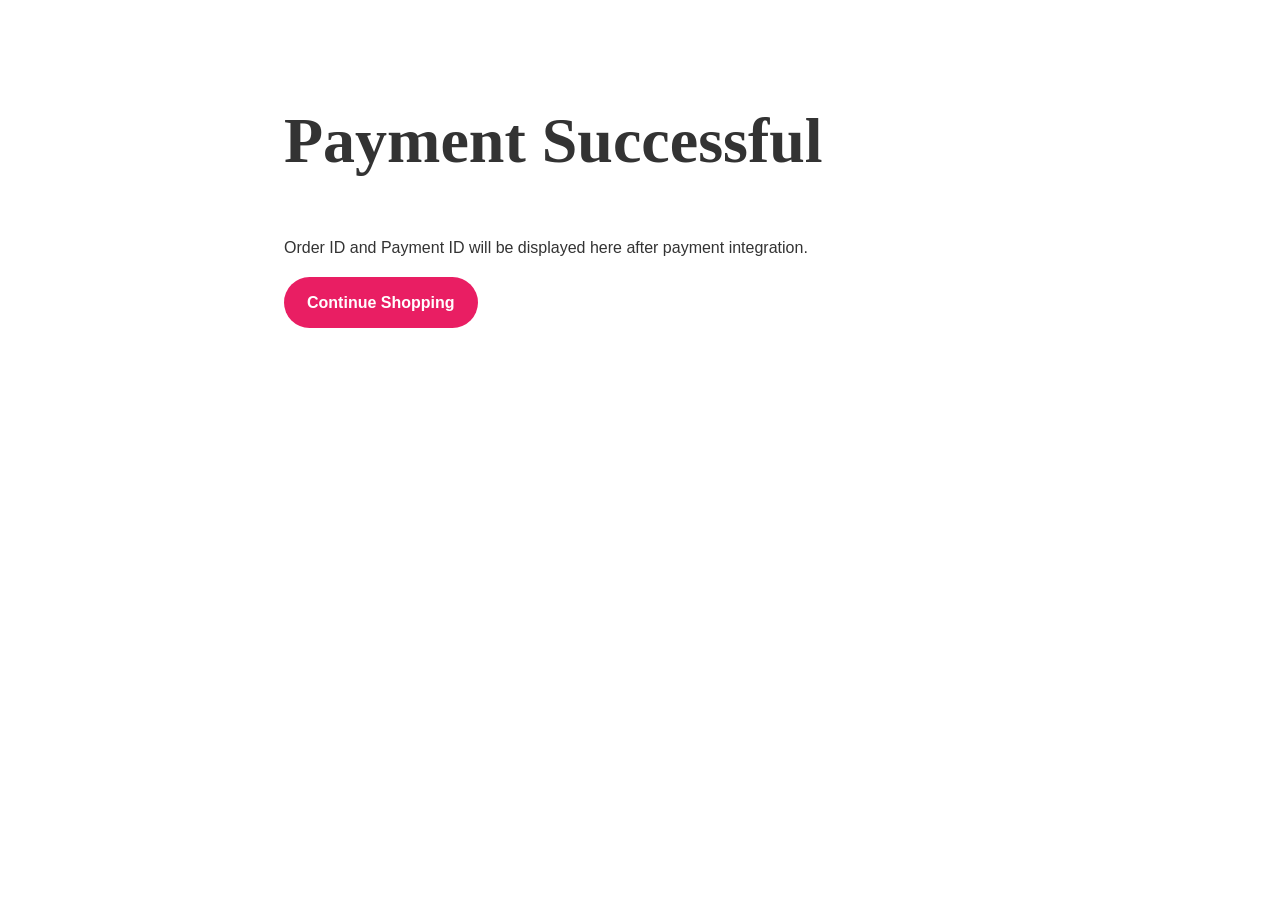
<file: success.html>
<!doctype html>
<html lang="en">
  <head>
    <meta charset="UTF-8" />
    <meta name="viewport" content="width=device-width, initial-scale=1.0" />
    <title>Payment Success | DS Decor</title>
    <link rel="stylesheet" href="css/style.css" />
    <link rel="stylesheet" href="css/responsive.css" />
  </head>
  <body>
    <main class="placeholder-page">
      <h1>Payment Successful</h1>
      <p>Order ID and Payment ID will be displayed here after payment integration.</p>
      <a class="btn btn-primary" href="index.html">Continue Shopping</a>
    </main>
  </body>
</html>
</file>
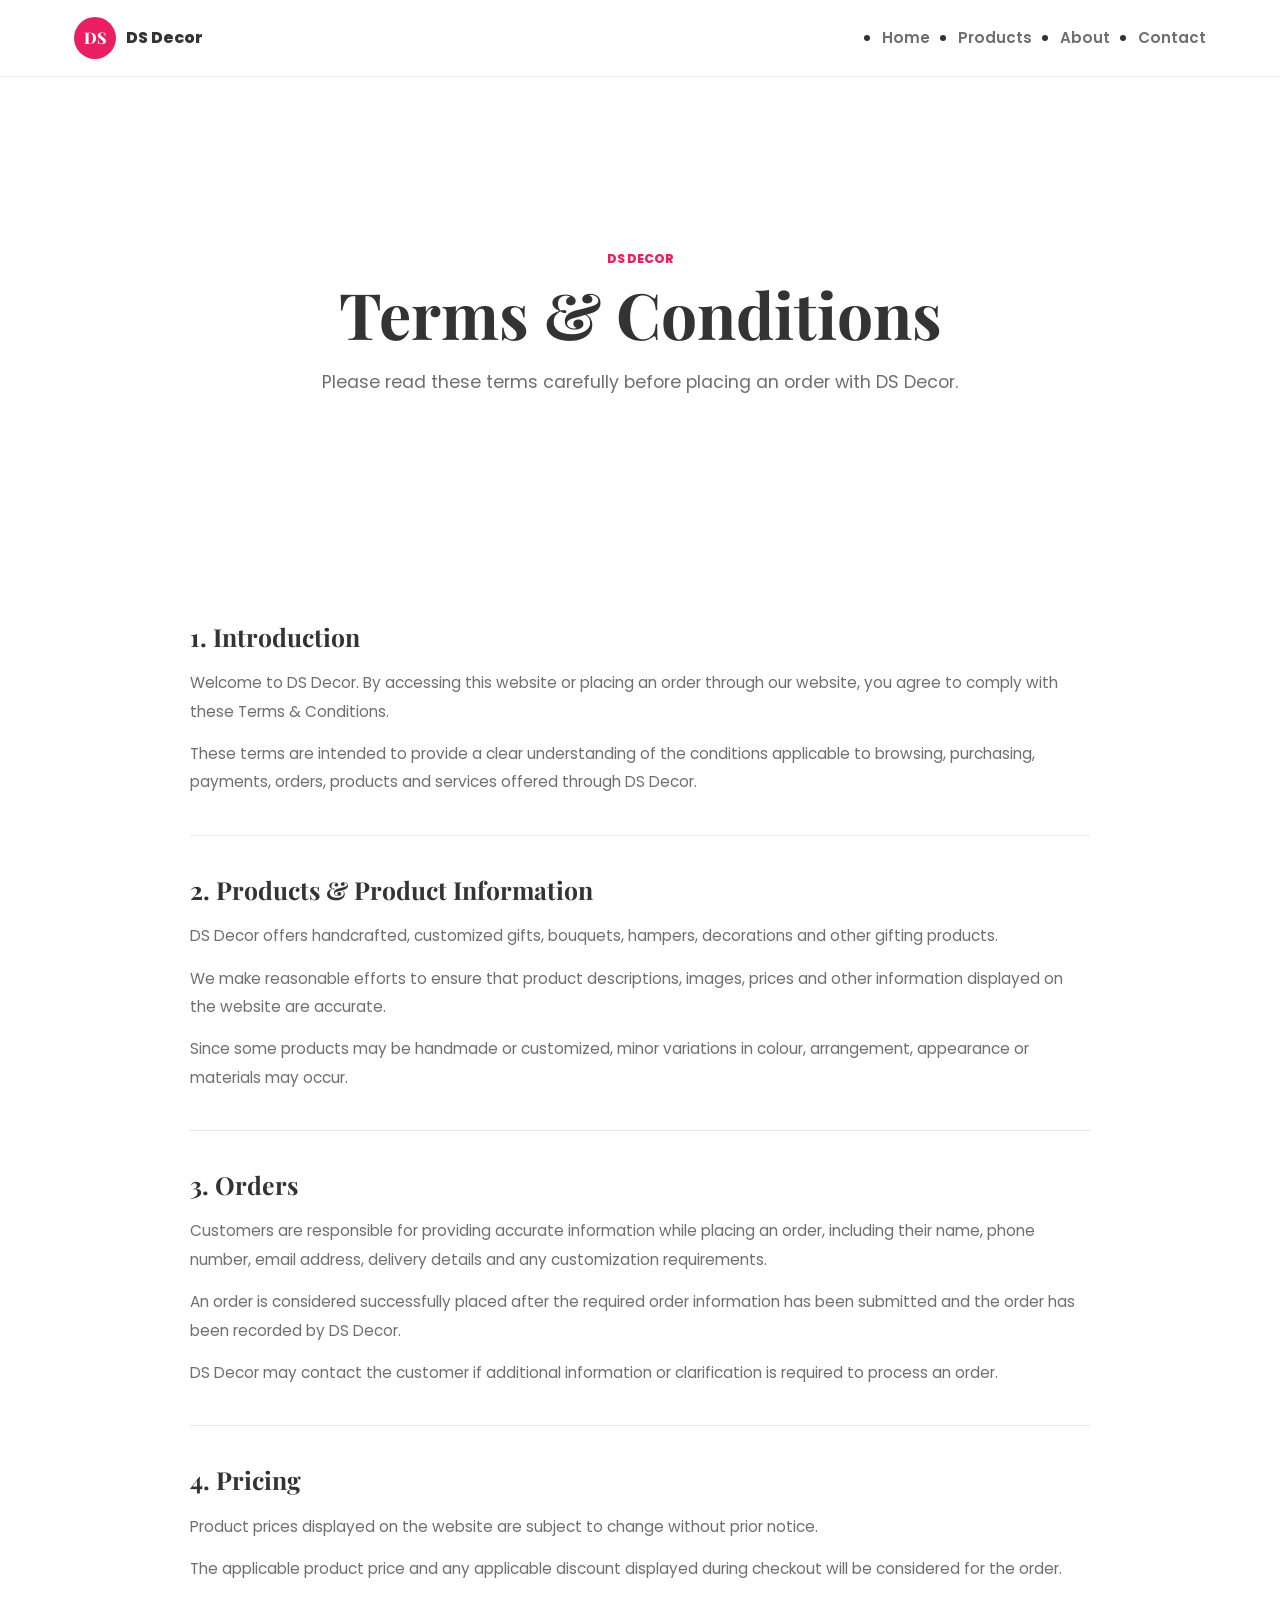
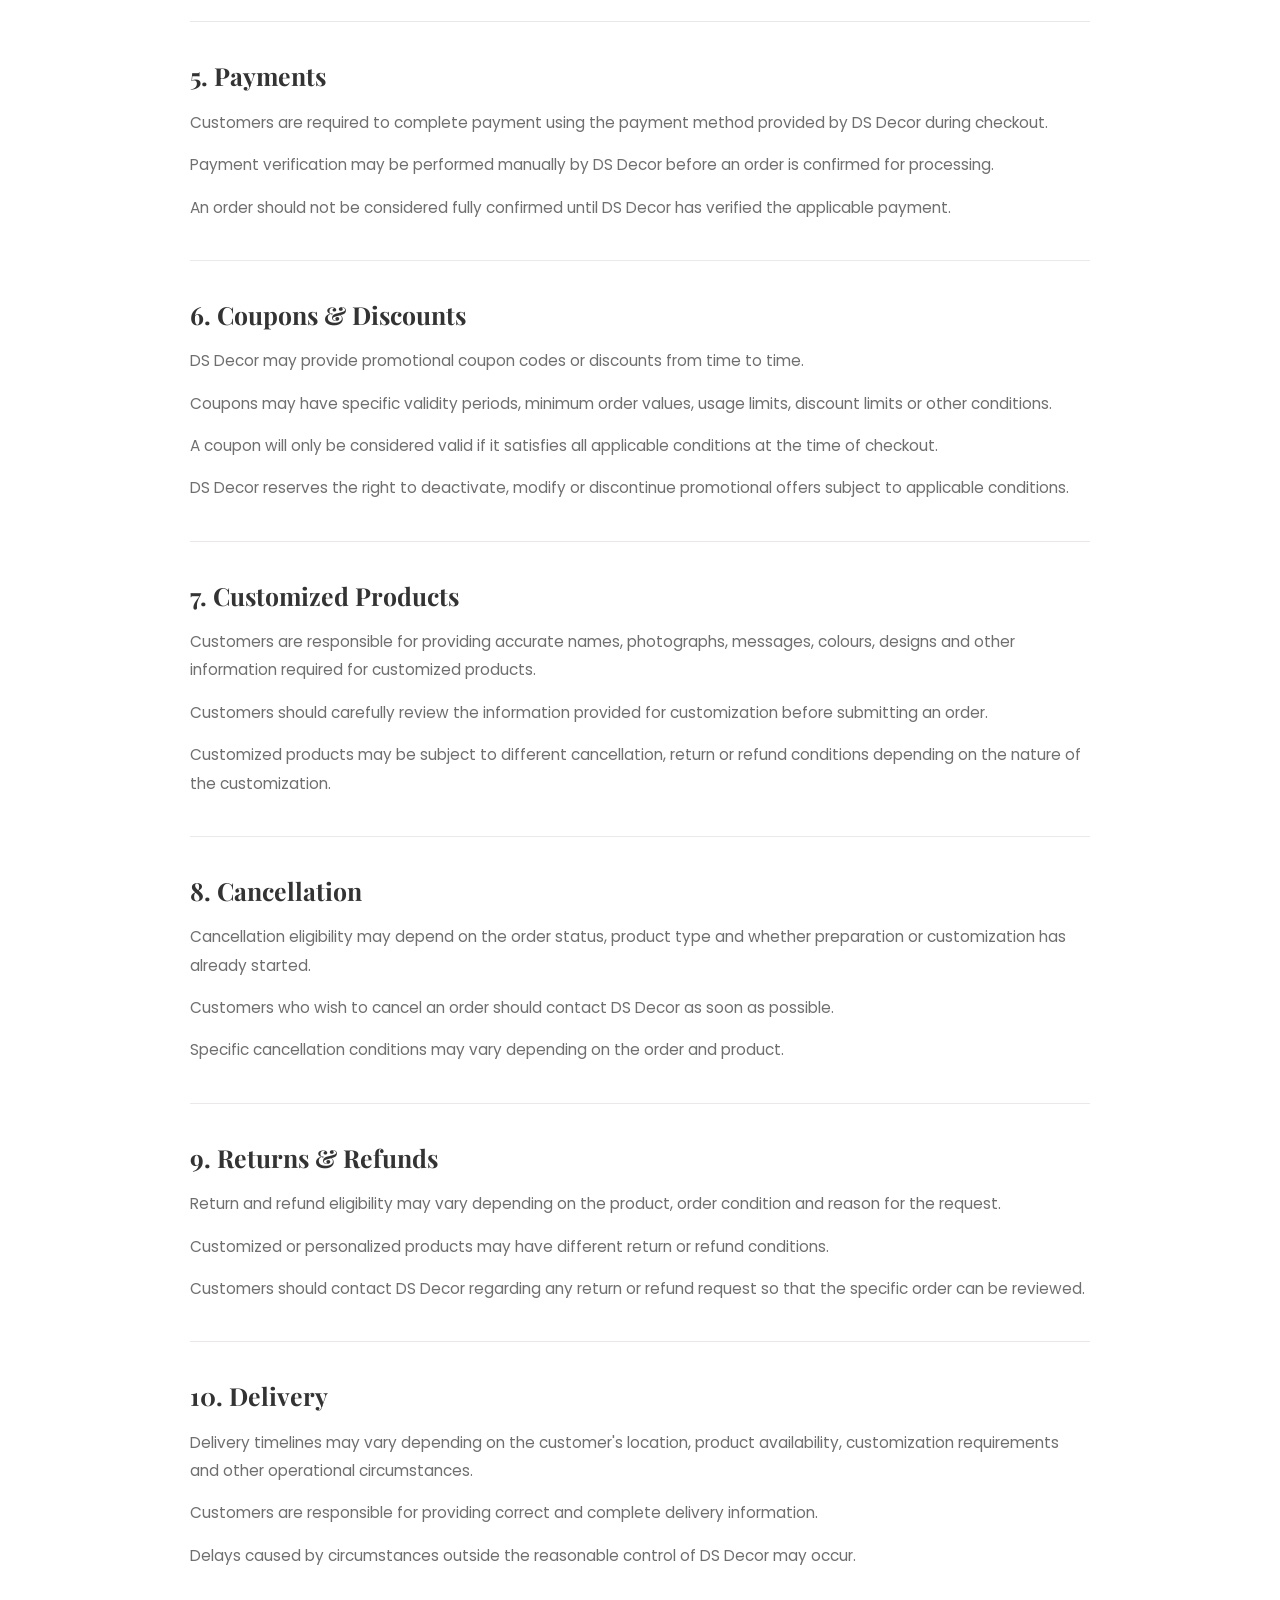
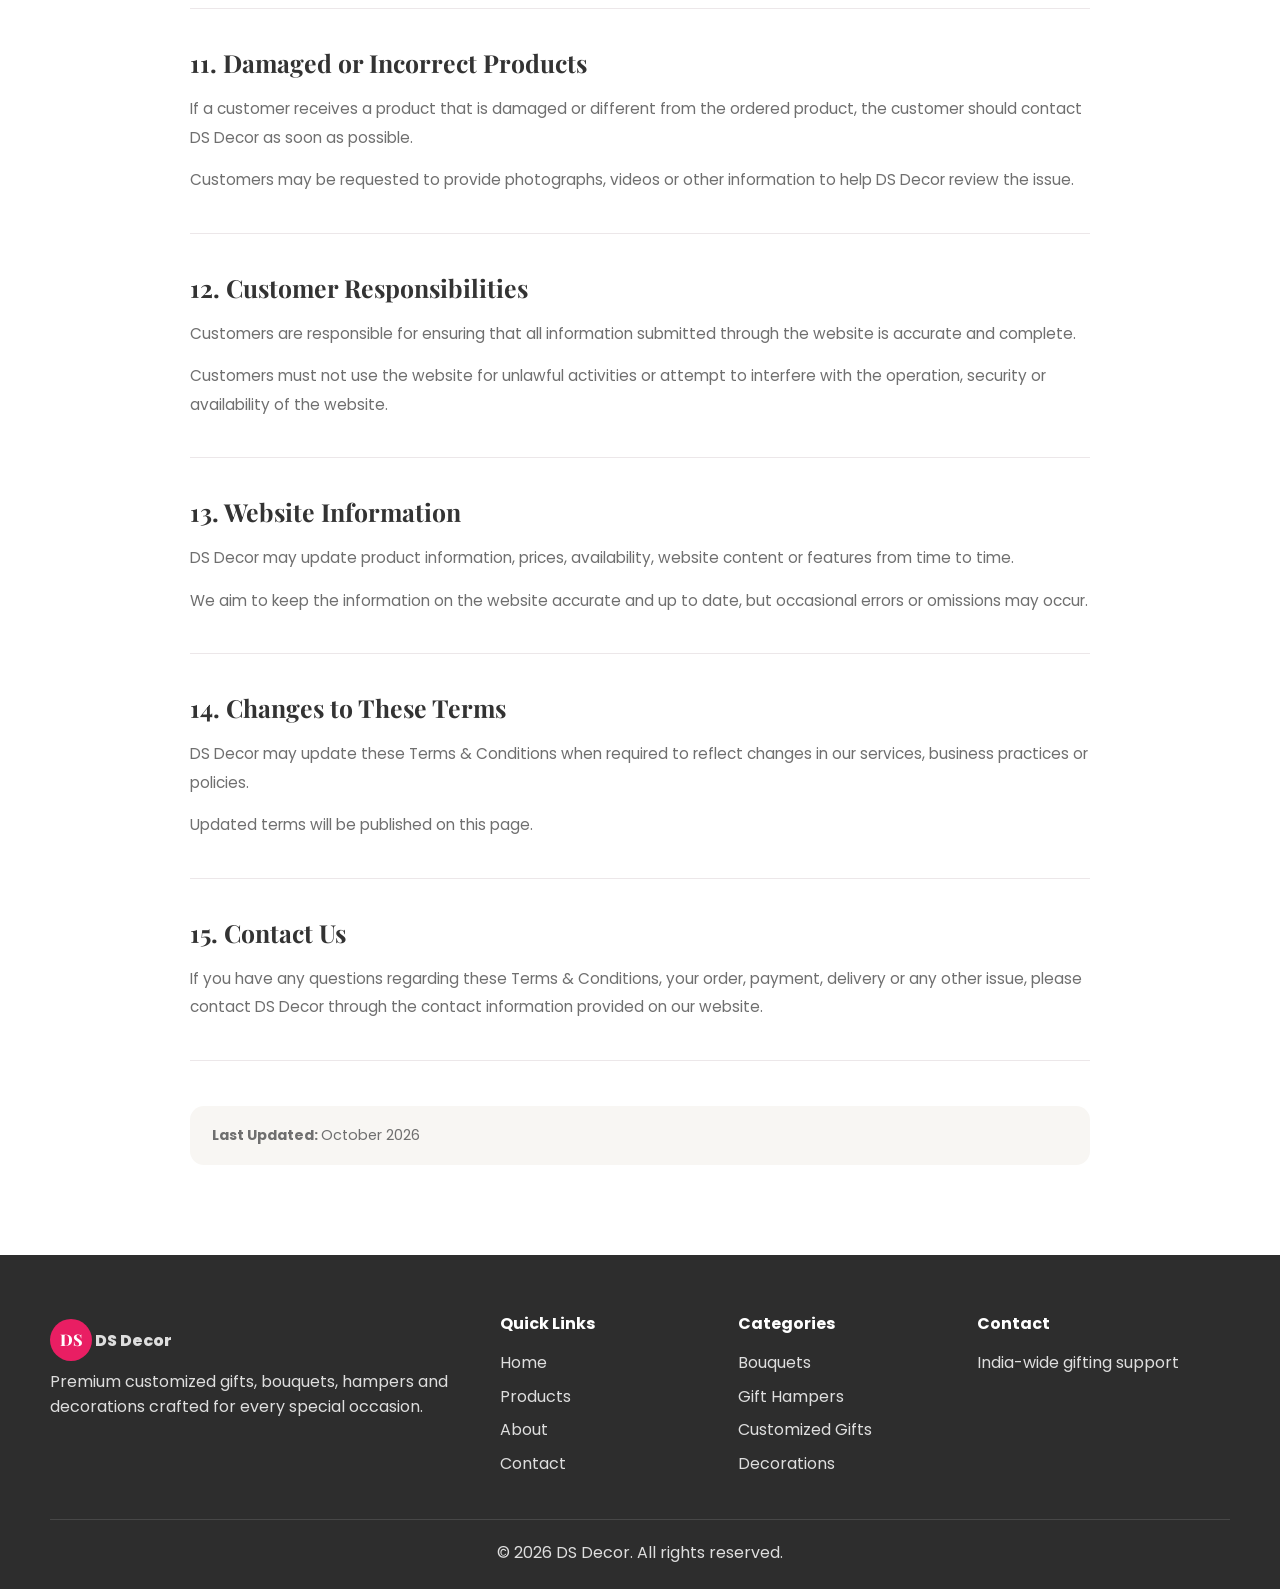
<file: terms.html>
<!DOCTYPE html>
<html lang="en">

<head>

    <meta charset="UTF-8">

    <meta
        name="viewport"
        content="width=device-width, initial-scale=1.0">

    <title>Terms & Conditions | DS Decor</title>

    <meta
        name="description"
        content="Terms and Conditions for purchasing products from DS Decor.">

    <!-- Google Fonts -->

    <link
        rel="preconnect"
        href="https://fonts.googleapis.com">

    <link
        rel="preconnect"
        href="https://fonts.gstatic.com"
        crossorigin>

    <link
        href="https://fonts.googleapis.com/css2?family=Poppins:wght@300;400;500;600;700;800&family=Playfair+Display:wght@600;700;800&display=swap"
        rel="stylesheet">

    <!-- Existing CSS -->

    <link
        rel="stylesheet"
        href="css/style.css">

    <!-- Terms Page CSS -->

    <link
        rel="stylesheet"
        href="css/terms.css">

    <!-- Responsive CSS -->

    <link
        rel="stylesheet"
        href="css/responsive.css">

</head>


<body>


    <!-- =========================
            HEADER
    ========================== -->

    <header class="site-header">

        <nav class="navbar">

            <a
                href="index.html"
                class="brand">

                <span class="brand-mark">
                    DS
                </span>

                <span>
                    DS Decor
                </span>

            </a>


            <ul class="nav-links">

                <li>
                    <a href="index.html">
                        Home
                    </a>
                </li>

                <li>
                    <a href="products.html">
                        Products
                    </a>
                </li>

                <li>
                    <a href="about.html">
                        About
                    </a>
                </li>

                <li>
                    <a href="contact.html">
                        Contact
                    </a>
                </li>

            </ul>

        </nav>

    </header>



    <!-- =========================
            HERO
    ========================== -->

    <section class="terms-hero">

        <div class="section">

            <p class="eyebrow">
                DS DECOR
            </p>

            <h1>
                Terms & Conditions
            </h1>

            <p class="hero-copy">

                Please read these terms carefully before
                placing an order with DS Decor.

            </p>

        </div>

    </section>



    <!-- =========================
            TERMS CONTENT
    ========================== -->

    <main>

        <section class="section terms-section">

            <div class="terms-content">


                <!-- =========================
                        INTRODUCTION
                ========================== -->

                <article class="terms-block">

                    <h2>
                        1. Introduction
                    </h2>

                    <p>

                        Welcome to DS Decor. By accessing this
                        website or placing an order through our
                        website, you agree to comply with these
                        Terms & Conditions.

                    </p>

                    <p>

                        These terms are intended to provide a
                        clear understanding of the conditions
                        applicable to browsing, purchasing,
                        payments, orders, products and services
                        offered through DS Decor.

                    </p>

                </article>



                <!-- =========================
                        PRODUCTS
                ========================== -->

                <article class="terms-block">

                    <h2>
                        2. Products & Product Information
                    </h2>

                    <p>

                        DS Decor offers handcrafted, customized
                        gifts, bouquets, hampers, decorations
                        and other gifting products.

                    </p>

                    <p>

                        We make reasonable efforts to ensure that
                        product descriptions, images, prices and
                        other information displayed on the website
                        are accurate.

                    </p>

                    <p>

                        Since some products may be handmade or
                        customized, minor variations in colour,
                        arrangement, appearance or materials may
                        occur.

                    </p>

                </article>



                <!-- =========================
                        ORDERS
                ========================== -->

                <article class="terms-block">

                    <h2>
                        3. Orders
                    </h2>

                    <p>

                        Customers are responsible for providing
                        accurate information while placing an
                        order, including their name, phone number,
                        email address, delivery details and any
                        customization requirements.

                    </p>

                    <p>

                        An order is considered successfully placed
                        after the required order information has
                        been submitted and the order has been
                        recorded by DS Decor.

                    </p>

                    <p>

                        DS Decor may contact the customer if
                        additional information or clarification
                        is required to process an order.

                    </p>

                </article>



                <!-- =========================
                        PRICING
                ========================== -->

                <article class="terms-block">

                    <h2>
                        4. Pricing
                    </h2>

                    <p>

                        Product prices displayed on the website
                        are subject to change without prior notice.

                    </p>

                    <p>

                        The applicable product price and any
                        applicable discount displayed during
                        checkout will be considered for the order.

                    </p>

                </article>



                <!-- =========================
                        PAYMENT
                ========================== -->

                <article class="terms-block">

                    <h2>
                        5. Payments
                    </h2>

                    <p>

                        Customers are required to complete payment
                        using the payment method provided by
                        DS Decor during checkout.

                    </p>

                    <p>

                        Payment verification may be performed
                        manually by DS Decor before an order is
                        confirmed for processing.

                    </p>

                    <p>

                        An order should not be considered fully
                        confirmed until DS Decor has verified the
                        applicable payment.

                    </p>

                </article>



                <!-- =========================
                        COUPONS
                ========================== -->

                <article class="terms-block">

                    <h2>
                        6. Coupons & Discounts
                    </h2>

                    <p>

                        DS Decor may provide promotional coupon
                        codes or discounts from time to time.

                    </p>

                    <p>

                        Coupons may have specific validity periods,
                        minimum order values, usage limits,
                        discount limits or other conditions.

                    </p>

                    <p>

                        A coupon will only be considered valid if
                        it satisfies all applicable conditions at
                        the time of checkout.

                    </p>

                    <p>

                        DS Decor reserves the right to deactivate,
                        modify or discontinue promotional offers
                        subject to applicable conditions.

                    </p>

                </article>



                <!-- =========================
                        CUSTOMIZATION
                ========================== -->

                <article class="terms-block">

                    <h2>
                        7. Customized Products
                    </h2>

                    <p>

                        Customers are responsible for providing
                        accurate names, photographs, messages,
                        colours, designs and other information
                        required for customized products.

                    </p>

                    <p>

                        Customers should carefully review the
                        information provided for customization
                        before submitting an order.

                    </p>

                    <p>

                        Customized products may be subject to
                        different cancellation, return or refund
                        conditions depending on the nature of the
                        customization.

                    </p>

                </article>



                <!-- =========================
                        CANCELLATION
                ========================== -->

                <article class="terms-block">

                    <h2>
                        8. Cancellation
                    </h2>

                    <p>

                        Cancellation eligibility may depend on
                        the order status, product type and whether
                        preparation or customization has already
                        started.

                    </p>

                    <p>

                        Customers who wish to cancel an order
                        should contact DS Decor as soon as possible.

                    </p>

                    <p>

                        Specific cancellation conditions may vary
                        depending on the order and product.

                    </p>

                </article>



                <!-- =========================
                        RETURNS & REFUNDS
                ========================== -->

                <article class="terms-block">

                    <h2>
                        9. Returns & Refunds
                    </h2>

                    <p>

                        Return and refund eligibility may vary
                        depending on the product, order condition
                        and reason for the request.

                    </p>

                    <p>

                        Customized or personalized products may
                        have different return or refund conditions.

                    </p>

                    <p>

                        Customers should contact DS Decor regarding
                        any return or refund request so that the
                        specific order can be reviewed.

                    </p>

                </article>



                <!-- =========================
                        DELIVERY
                ========================== -->

                <article class="terms-block">

                    <h2>
                        10. Delivery
                    </h2>

                    <p>

                        Delivery timelines may vary depending on
                        the customer's location, product
                        availability, customization requirements
                        and other operational circumstances.

                    </p>

                    <p>

                        Customers are responsible for providing
                        correct and complete delivery information.

                    </p>

                    <p>

                        Delays caused by circumstances outside the
                        reasonable control of DS Decor may occur.

                    </p>

                </article>



                <!-- =========================
                        DAMAGED / WRONG PRODUCT
                ========================== -->

                <article class="terms-block">

                    <h2>
                        11. Damaged or Incorrect Products
                    </h2>

                    <p>

                        If a customer receives a product that is
                        damaged or different from the ordered
                        product, the customer should contact
                        DS Decor as soon as possible.

                    </p>

                    <p>

                        Customers may be requested to provide
                        photographs, videos or other information
                        to help DS Decor review the issue.

                    </p>

                </article>



                <!-- =========================
                        CUSTOMER RESPONSIBILITY
                ========================== -->

                <article class="terms-block">

                    <h2>
                        12. Customer Responsibilities
                    </h2>

                    <p>

                        Customers are responsible for ensuring that
                        all information submitted through the
                        website is accurate and complete.

                    </p>

                    <p>

                        Customers must not use the website for
                        unlawful activities or attempt to interfere
                        with the operation, security or availability
                        of the website.

                    </p>

                </article>



                <!-- =========================
                        WEBSITE INFORMATION
                ========================== -->

                <article class="terms-block">

                    <h2>
                        13. Website Information
                    </h2>

                    <p>

                        DS Decor may update product information,
                        prices, availability, website content or
                        features from time to time.

                    </p>

                    <p>

                        We aim to keep the information on the
                        website accurate and up to date, but
                        occasional errors or omissions may occur.

                    </p>

                </article>



                <!-- =========================
                        CHANGES
                ========================== -->

                <article class="terms-block">

                    <h2>
                        14. Changes to These Terms
                    </h2>

                    <p>

                        DS Decor may update these Terms & Conditions
                        when required to reflect changes in our
                        services, business practices or policies.

                    </p>

                    <p>

                        Updated terms will be published on this
                        page.

                    </p>

                </article>



                <!-- =========================
                        CONTACT
                ========================== -->

                <article class="terms-block">

                    <h2>
                        15. Contact Us
                    </h2>

                    <p>

                        If you have any questions regarding these
                        Terms & Conditions, your order, payment,
                        delivery or any other issue, please contact
                        DS Decor through the contact information
                        provided on our website.

                    </p>

                </article>



                <!-- =========================
                        LAST UPDATED
                ========================== -->

                <div class="terms-updated">

                    <strong>
                        Last Updated:
                    </strong>

                    October 2026

                </div>


            </div>

        </section>

    </main>



    <!-- =========================
            FOOTER
    ========================== -->

    <footer class="site-footer">

        <div class="footer-grid">


            <div>

                <a
                    href="index.html"
                    class="brand footer-brand">

                    <span class="brand-mark">
                        DS
                    </span>

                    <span>
                        DS Decor
                    </span>

                </a>

                <p>

                    Premium customized gifts,
                    bouquets, hampers and
                    decorations crafted for
                    every special occasion.

                </p>

            </div>


            <div>

                <h2>
                    Quick Links
                </h2>

                <a href="index.html">
                    Home
                </a>

                <a href="products.html">
                    Products
                </a>

                <a href="about.html">
                    About
                </a>

                <a href="contact.html">
                    Contact
                </a>

            </div>


            <div>

                <h2>
                    Categories
                </h2>

                <a href="products.html">
                    Bouquets
                </a>

                <a href="products.html">
                    Gift Hampers
                </a>

                <a href="products.html">
                    Customized Gifts
                </a>

                <a href="products.html">
                    Decorations
                </a>

            </div>


            <div>

                <h2>
                    Contact
                </h2>

                <p>
                    India-wide gifting support
                </p>

            </div>


        </div>


        <p class="footer-bottom">

            &copy; 2026 DS Decor.
            All rights reserved.

        </p>

    </footer>


</body>

</html>
</file>
<file: css/style.css>
:root {
  --color-white: #ffffff;
  --color-light: #f8f8f8;
  --color-pink: #e91e63;
  --color-pink-dark: #c2185b;
  --color-success: #4caf50;
  --color-text: #333333;
  --color-muted: #6f6f6f;
  --color-border: #ece7e9;
  --color-cream: #fff7fa;
  --color-gold: #c69b57;
  --shadow-soft: 0 18px 45px rgba(51, 51, 51, 0.1);
  --shadow-card: 0 12px 30px rgba(233, 30, 99, 0.12);
}

* {
  box-sizing: border-box;
}

html {
  scroll-behavior: smooth;
}

body {
  margin: 0;
  background: var(--color-white);
  color: var(--color-text);
  font-family: "Poppins", Arial, sans-serif;
  line-height: 1.6;
}

a {
  color: inherit;
  text-decoration: none;
}

img {
  display: block;
  max-width: 100%;
}

.sr-only {
  height: 1px;
  margin: -1px;
  overflow: hidden;
  position: absolute;
  width: 1px;
  clip: rect(0, 0, 0, 0);
}

.site-header {
  background: rgba(255, 255, 255, 0.94);
  border-bottom: 1px solid var(--color-border);
  position: sticky;
  top: 0;
  z-index: 20;
  backdrop-filter: blur(16px);
}

.navbar {
  align-items: center;
  display: flex;
  justify-content: space-between;
  margin: 0 auto;
  max-width: 1180px;
  min-height: 76px;
  padding: 0 24px;
}

.brand {
  align-items: center;
  display: inline-flex;
  gap: 10px;
  font-weight: 800;
}

.brand-mark {
  align-items: center;
  background: var(--color-pink);
  border-radius: 50%;
  color: var(--color-white);
  display: inline-flex;
  font-family: "Playfair Display", Georgia, serif;
  height: 42px;
  justify-content: center;
  width: 42px;
}

.nav-links {
  align-items: center;
  display: flex;
  gap: 28px;
}

.nav-links a {
  color: var(--color-muted);
  font-size: 0.95rem;
  font-weight: 600;
  transition: color 180ms ease;
}

.nav-links a:hover,
.nav-links a[aria-current="page"] {
  color: var(--color-pink);
}

.nav-toggle {
  background: transparent;
  border: 0;
  display: none;
  padding: 8px;
}

.nav-toggle span {
  background: var(--color-text);
  border-radius: 999px;
  display: block;
  height: 2px;
  margin: 5px 0;
  width: 24px;
}

.hero {
  align-items: center;
  background:
    linear-gradient(90deg, rgba(51, 51, 51, 0.78), rgba(233, 30, 99, 0.35)),
    url("https://images.unsplash.com/photo-1513201099705-a9746e1e201f?auto=format&fit=crop&w=1800&q=80")
      center/cover;
  color: var(--color-white);
  display: flex;
  min-height: 620px;
  padding: 90px 24px;
}

.premium-hero {
  min-height: calc(100vh - 76px);
}

.hero-content {
  margin: 0 auto;
  max-width: 1180px;
  width: 100%;
}

.eyebrow {
  color: var(--color-pink);
  font-size: 0.78rem;
  font-weight: 800;
  letter-spacing: 0;
  margin: 0;
  text-transform: uppercase;
}

.hero .eyebrow,
.cta-section .eyebrow {
  color: #ffd7e4;
}

h1,
h2,
h3 {
  margin-top: 0;
}

h1,
h2 {
  font-family: "Playfair Display", Georgia, serif;
}

.hero h1 {
  font-size: clamp(2.5rem, 6vw, 5.4rem);
  line-height: 1;
  margin: 12px 0 22px;
  max-width: 820px;
}

.hero-copy {
  font-size: 1.1rem;
  max-width: 650px;
}

.hero-actions {
  display: flex;
  flex-wrap: wrap;
  gap: 14px;
  margin-top: 32px;
}

.hero-stats {
  display: flex;
  flex-wrap: wrap;
  gap: 18px;
  margin-top: 42px;
}

.hero-stats div {
  background: rgba(255, 255, 255, 0.14);
  border: 1px solid rgba(255, 255, 255, 0.25);
  border-radius: 18px;
  min-width: 140px;
  padding: 16px 18px;
  backdrop-filter: blur(12px);
}

.hero-stats strong,
.hero-stats span {
  display: block;
}

.hero-stats strong {
  font-size: 1.35rem;
}

.hero-stats span {
  color: #f7edf1;
  font-size: 0.85rem;
}

.btn {
  align-items: center;
  border: 1px solid transparent;
  border-radius: 999px;
  cursor: pointer;
  display: inline-flex;
  font-weight: 700;
  justify-content: center;
  min-height: 48px;
  padding: 12px 22px;
  transition:
    background-color 180ms ease,
    border-color 180ms ease,
    color 180ms ease,
    transform 180ms ease;
}

.btn:hover {
  transform: translateY(-2px);
}

.btn-primary {
  background: var(--color-pink);
  color: var(--color-white);
}

.btn-primary:hover {
  background: var(--color-pink-dark);
}

.btn-light {
  background: var(--color-white);
  color: var(--color-pink);
}

.text-link {
  color: var(--color-pink);
  font-weight: 800;
  white-space: nowrap;
}

.section {
  margin: 0 auto;
  max-width: 1180px;
  padding: 82px 24px;
}

.section-heading {
  margin-bottom: 34px;
  max-width: 720px;
}

.section-heading-row {
  align-items: end;
  display: flex;
  justify-content: space-between;
  max-width: 1180px;
}

.section-heading h2 {
  font-size: clamp(2rem, 4vw, 3.2rem);
  line-height: 1.1;
  margin: 8px 0 12px;
}

.section-heading p {
  color: var(--color-muted);
  margin: 0;
}

.category-grid,
.benefit-grid {
  display: grid;
  gap: 20px;
  grid-template-columns: repeat(4, 1fr);
}

.intro-strip {
  display: grid;
  gap: 18px;
  grid-template-columns: repeat(3, 1fr);
  margin-top: -52px;
  position: relative;
  z-index: 2;
}

.intro-strip article {
  background: var(--color-white);
  border: 1px solid var(--color-border);
  border-radius: 22px;
  box-shadow: var(--shadow-card);
  padding: 26px;
}

.intro-strip span {
  color: var(--color-pink);
  font-weight: 800;
}

.intro-strip h2 {
  font-family: "Poppins", Arial, sans-serif;
  font-size: 1.1rem;
  margin: 10px 0 8px;
}

.intro-strip p {
  color: var(--color-muted);
  margin: 0;
}

.category-card,
.benefit-card,
.product-card {
  background: var(--color-white);
  border: 1px solid var(--color-border);
  border-radius: 22px;
  box-shadow: var(--shadow-card);
}

.category-card {
  align-items: end;
  background:
    linear-gradient(180deg, rgba(255, 255, 255, 0.18), rgba(51, 51, 51, 0.58)),
    var(--color-cream);
  display: flex;
  min-height: 160px;
  overflow: hidden;
  padding: 20px;
  transition:
    box-shadow 180ms ease,
    transform 180ms ease;
}

.category-card:hover {
  box-shadow: var(--shadow-soft);
  transform: translateY(-5px);
}

.flower-card {
  background:
    linear-gradient(180deg, rgba(255, 255, 255, 0.08), rgba(51, 51, 51, 0.64)),
    url("https://images.unsplash.com/photo-1526047932273-341f2a7631f9?auto=format&fit=crop&w=900&q=80")
      center/cover;
}

.chocolate-card {
  background:
    linear-gradient(180deg, rgba(255, 255, 255, 0.08), rgba(51, 51, 51, 0.64)),
    url("https://images.unsplash.com/photo-1549007994-cb92caebd54b?auto=format&fit=crop&w=900&q=80")
      center/cover;
}

.hamper-card {
  background:
    linear-gradient(180deg, rgba(255, 255, 255, 0.08), rgba(51, 51, 51, 0.64)),
    url("https://images.unsplash.com/photo-1607344645866-009c320f96e0?auto=format&fit=crop&w=900&q=80")
      center/cover;
}

.custom-card {
  background:
    linear-gradient(180deg, rgba(255, 255, 255, 0.08), rgba(51, 51, 51, 0.64)),
    url("https://images.unsplash.com/photo-1513475382585-d06e58bcb0e0?auto=format&fit=crop&w=900&q=80")
      center/cover;
}

.category-card span {
  color: var(--color-white);
  font-weight: 800;
}

.featured-section {
  background: var(--color-light);
  max-width: none;
}

.featured-section > * {
  margin-left: auto;
  margin-right: auto;
  max-width: 1180px;
}

.product-grid {
  display: grid;
  gap: 24px;
  grid-template-columns: repeat(auto-fit, minmax(270px, 1fr));
}

.product-card {
  overflow: hidden;
  transition:
    box-shadow 180ms ease,
    transform 180ms ease;
}

.product-card:hover {
  box-shadow: var(--shadow-soft);
  transform: translateY(-5px);
}

.product-image,
.image-placeholder {
  aspect-ratio: 4 / 3;
  object-fit: cover;
  width: 100%;
}

.product-card-body {
  padding: 22px;
}

.product-category {
  color: var(--color-pink);
  font-size: 0.78rem;
  font-weight: 800;
  margin: 0 0 8px;
  text-transform: uppercase;
}

.product-title {
  font-size: 1.25rem;
  line-height: 1.35;
  margin-bottom: 10px;
}

.product-description {
  color: var(--color-muted);
  margin-bottom: 18px;
}

.product-actions {
  display: flex;
  flex-wrap: wrap;
  gap: 10px;
}

.product-actions .btn {
  min-height: 42px;
  padding: 10px 16px;
}

.btn-outline {
  border-color: var(--color-pink);
  color: var(--color-pink);
}

.btn-outline:hover {
  background: var(--color-pink);
  color: var(--color-white);
}

.product-footer {
  align-items: center;
  display: flex;
  gap: 16px;
  justify-content: space-between;
}

.product-price {
  font-size: 1.25rem;
  font-weight: 800;
}

.message-box {
  background: var(--color-white);
  border: 1px solid var(--color-border);
  border-radius: 18px;
  color: var(--color-muted);
  padding: 24px;
}

.occasion-grid {
  display: grid;
  gap: 16px;
  grid-template-columns: repeat(3, 1fr);
}

.occasion-grid a {
  background: var(--color-cream);
  border: 1px solid var(--color-border);
  border-radius: 999px;
  color: var(--color-text);
  font-weight: 800;
  padding: 16px 20px;
  text-align: center;
  transition:
    background-color 180ms ease,
    color 180ms ease,
    transform 180ms ease;
}

.occasion-grid a:hover {
  background: var(--color-pink);
  color: var(--color-white);
  transform: translateY(-3px);
}

.latest-section {
  background: var(--color-white);
}

.benefit-card {
  padding: 24px;
}

.benefit-card h3 {
  margin-bottom: 10px;
}

.benefit-card p {
  color: var(--color-muted);
  margin: 0;
}

.testimonials-section {
  background: var(--color-light);
  max-width: none;
}

.testimonials-section > * {
  margin-left: auto;
  margin-right: auto;
  max-width: 1180px;
}

.testimonial-grid {
  display: grid;
  gap: 20px;
  grid-template-columns: repeat(3, 1fr);
}

.testimonial-card {
  background: var(--color-white);
  border: 1px solid var(--color-border);
  border-radius: 22px;
  box-shadow: var(--shadow-card);
  padding: 26px;
}

.testimonial-card p {
  color: var(--color-muted);
  font-size: 1rem;
  margin: 0 0 18px;
}

.testimonial-card strong {
  color: var(--color-text);
}

.newsletter-section {
  align-items: center;
  background: #33252b;
  color: var(--color-white);
  display: flex;
  gap: 28px;
  justify-content: space-between;
  padding: 62px max(24px, calc((100vw - 1180px) / 2));
}

.newsletter-section h2 {
  font-size: clamp(2rem, 4vw, 3rem);
  line-height: 1.1;
  margin: 8px 0 0;
  max-width: 680px;
}

.newsletter-form {
  background: rgba(255, 255, 255, 0.12);
  border: 1px solid rgba(255, 255, 255, 0.2);
  border-radius: 999px;
  display: flex;
  gap: 10px;
  padding: 8px;
}

.newsletter-form input {
  background: transparent;
  border: 0;
  color: var(--color-white);
  min-width: 280px;
  outline: 0;
  padding: 0 12px;
}

.newsletter-form input::placeholder {
  color: #ecdde3;
}

.cta-section {
  align-items: center;
  background: var(--color-pink);
  color: var(--color-white);
  display: flex;
  gap: 28px;
  justify-content: space-between;
  padding: 56px max(24px, calc((100vw - 1180px) / 2));
}

.cta-section h2 {
  font-size: clamp(2rem, 4vw, 3rem);
  line-height: 1.1;
  margin: 8px 0 0;
}

.cta-section .btn-primary {
  background: var(--color-white);
  color: var(--color-pink);
}

.site-footer {
  background: #2d2d2d;
  color: var(--color-white);
  padding: 56px 24px 24px;
}

.footer-grid {
  display: grid;
  gap: 28px;
  grid-template-columns: 2fr 1fr 1fr 1.2fr;
  margin: 0 auto;
  max-width: 1180px;
}

.footer-grid h2 {
  font-family: "Poppins", Arial, sans-serif;
  font-size: 1rem;
  margin-bottom: 14px;
}

.footer-grid a,
.footer-grid p {
  color: #dedede;
  display: block;
  margin: 8px 0;
}

.footer-brand {
  color: var(--color-white);
  margin-bottom: 16px;
}

.footer-bottom {
  border-top: 1px solid rgba(255, 255, 255, 0.12);
  color: #dedede;
  margin: 34px auto 0;
  max-width: 1180px;
  padding-top: 20px;
  text-align: center;
}

.placeholder-page {
  margin: 0 auto;
  max-width: 760px;
  padding: 90px 24px;
}

.placeholder-page h1 {
  font-size: clamp(2.2rem, 5vw, 4rem);
}

.product-card-loading .image-placeholder,
.loading-line {
  animation: loadingPulse 1.4s ease-in-out infinite;
  background: #eeeeee;
}

.loading-line {
  border-radius: 999px;
  height: 14px;
  margin-top: 14px;
}

.loading-line.wide {
  width: 78%;
}

.loading-line.short {
  width: 45%;
}

@keyframes loadingPulse {
  0%,
  100% {
    opacity: 0.55;
  }

  50% {
    opacity: 1;
  }
}

/* =====================================================
                    PRODUCTS PAGE
===================================================== */

.page-hero{
  background:
    linear-gradient(
      90deg,
      rgba(51, 51, 51, 0.82),
      rgba(233, 30, 99, 0.48)
    ),
    url("https://images.unsplash.com/photo-1513201099705-a9746e1e201f?auto=format&fit=crop&w=1800&q=80")
      center / cover;
  color: var(--color-white);
  padding: 90px 24px;
}

.page-hero > div{
  margin: 0 auto;
  max-width: 1180px;
}

.page-hero h1{
  font-size: clamp(2.4rem, 5vw, 4.6rem);
  line-height: 1.05;
  margin: 12px 0 18px;
  max-width: 820px;
}

.page-hero p:not(.eyebrow){
  color: #f8eef2;
  font-size: 1.05rem;
  margin: 0;
  max-width: 700px;
}

.catalog-section{
  padding-top: 70px;
}

.catalog-controls{
  align-items: end;
  background: var(--color-light);
  border: 1px solid var(--color-border);
  border-radius: 22px;
  display: grid;
  gap: 16px;
  grid-template-columns: minmax(0, 1fr) 240px auto;
  margin-bottom: 34px;
  padding: 20px;
}

.field-group{
  display: flex;
  flex-direction: column;
  gap: 8px;
}

.field-group label{
  color: var(--color-text);
  font-size: 0.82rem;
  font-weight: 700;
}

.field-group input,
.field-group select{
  background: var(--color-white);
  border: 1px solid var(--color-border);
  border-radius: 14px;
  color: var(--color-text);
  font: inherit;
  min-height: 48px;
  outline: none;
  padding: 11px 14px;
  width: 100%;
}

.field-group input:focus,
.field-group select:focus{
  border-color: var(--color-pink);
  box-shadow: 0 0 0 3px rgba(233, 30, 99, 0.1);
}

.catalog-controls .btn{
  min-height: 48px;
  white-space: nowrap;
}

#productCount{
  color: var(--color-muted);
  font-size: 0.92rem;
  margin: 0;
}


/* =====================================================
                    PRODUCTS RESPONSIVE
===================================================== */

@media (max-width: 920px){

  .catalog-controls{
    grid-template-columns: 1fr 1fr;
  }

  .search-field{
    grid-column: 1 / -1;
  }

  .catalog-controls .btn{
    width: 100%;
  }

}


@media (max-width: 720px){

  .page-hero{
    padding: 72px 18px;
  }

  .page-hero h1{
    font-size: clamp(2.25rem, 11vw, 3.5rem);
  }

  .page-hero p:not(.eyebrow){
    font-size: 0.98rem;
  }

  .catalog-section{
    padding-top: 52px;
  }

  .catalog-controls{
    align-items: stretch;
    border-radius: 18px;
    grid-template-columns: 1fr;
    gap: 14px;
    margin-bottom: 28px;
    padding: 16px;
  }

  .search-field{
    grid-column: auto;
  }

  .field-group input,
  .field-group select{
    min-height: 50px;
  }

  .catalog-controls .btn{
    min-height: 50px;
    width: 100%;
  }

  .product-grid{
    grid-template-columns: 1fr;
  }

}
</file>
<file: css/responsive.css>
@media (max-width: 920px) {
  .category-grid,
  .benefit-grid,
  .footer-grid,
  .testimonial-grid {
    grid-template-columns: repeat(2, 1fr);
  }

  .intro-strip,
  .occasion-grid {
    grid-template-columns: 1fr;
  }

  .cta-section,
  .newsletter-section {
    align-items: flex-start;
    flex-direction: column;
  }

  .section-heading-row {
    align-items: flex-start;
    flex-direction: column;
    gap: 12px;
  }
}

@media (max-width: 720px) {
  .navbar {
    min-height: 70px;
    padding: 0 18px;
  }

  .nav-toggle {
    display: block;
  }

  .nav-links {
    background: var(--color-white);
    border-bottom: 1px solid var(--color-border);
    display: none;
    flex-direction: column;
    gap: 14px;
    left: 0;
    padding: 18px;
    position: absolute;
    right: 0;
    top: 70px;
  }

  .nav-links.is-open {
    display: flex;
  }

  .hero {
    min-height: 590px;
    padding: 72px 18px;
  }

  .premium-hero {
    min-height: auto;
  }

  .hero-stats {
    gap: 12px;
  }

  .hero-stats div {
    min-width: 130px;
  }

  .section {
    padding: 64px 18px;
  }

  .intro-strip {
    margin-top: 0;
  }

  .category-grid,
  .benefit-grid,
  .footer-grid,
  .testimonial-grid {
    grid-template-columns: 1fr;
  }

  .product-footer {
    align-items: stretch;
    flex-direction: column;
  }

  .product-actions {
    flex-direction: column;
  }

  .btn {
    width: 100%;
  }

  .newsletter-form {
    align-items: stretch;
    border-radius: 24px;
    flex-direction: column;
    width: 100%;
  }

  .newsletter-form input {
    min-height: 46px;
    min-width: 0;
    width: 100%;
  }
}
</file>
<file: css/terms.css>
/* =====================================================
                TERMS HERO
===================================================== */

.terms-hero{
    padding:90px 0 70px;
    background:var(--color-background);
    text-align:center;
}

.terms-hero .section{
    max-width:900px;
    margin:0 auto;
}

.terms-hero h1{
    margin:10px 0 18px;
    font-family:"Playfair Display", serif;
    font-size:clamp(2.5rem,5vw,4.2rem);
    line-height:1.1;
    color:var(--color-dark);
}

.terms-hero .hero-copy{
    max-width:680px;
    margin:0 auto;
    color:var(--color-muted);
    line-height:1.8;
}


/* =====================================================
                TERMS SECTION
===================================================== */

.terms-section{
    padding-top:70px;
    padding-bottom:90px;
}

.terms-content{
    max-width:900px;
    margin:0 auto;
}


/* =====================================================
                TERMS BLOCK
===================================================== */

.terms-block{
    padding:0 0 38px;
    margin-bottom:38px;
    border-bottom:1px solid var(--color-border);
}

.terms-block:last-of-type{
    margin-bottom:0;
}

.terms-block h2{
    margin:0 0 16px;
    font-family:"Playfair Display", serif;
    font-size:1.55rem;
    line-height:1.3;
    color:var(--color-dark);
}

.terms-block p{
    margin:0 0 14px;
    color:var(--color-muted);
    font-size:.96rem;
    line-height:1.85;
}

.terms-block p:last-child{
    margin-bottom:0;
}


/* =====================================================
                LAST UPDATED
===================================================== */

.terms-updated{
    margin-top:45px;
    padding:18px 22px;
    border-radius:14px;
    background:#F8F6F3;
    color:var(--color-muted);
    font-size:.9rem;
    line-height:1.6;
}

.terms-updated strong{
    color:var(--color-dark);
}


/* =====================================================
                RESPONSIVE
===================================================== */

@media (max-width:767px){

    .terms-hero{
        padding:65px 0 50px;
    }

    .terms-hero h1{
        font-size:2.35rem;
    }

    .terms-hero .hero-copy{
        font-size:.92rem;
        line-height:1.7;
    }

    .terms-section{
        padding-top:45px;
        padding-bottom:60px;
    }

    .terms-block{
        padding-bottom:30px;
        margin-bottom:30px;
    }

    .terms-block h2{
        font-size:1.3rem;
        margin-bottom:13px;
    }

    .terms-block p{
        font-size:.9rem;
        line-height:1.75;
    }

    .terms-updated{
        margin-top:35px;
        padding:16px 18px;
        font-size:.85rem;
    }

}
</file>
